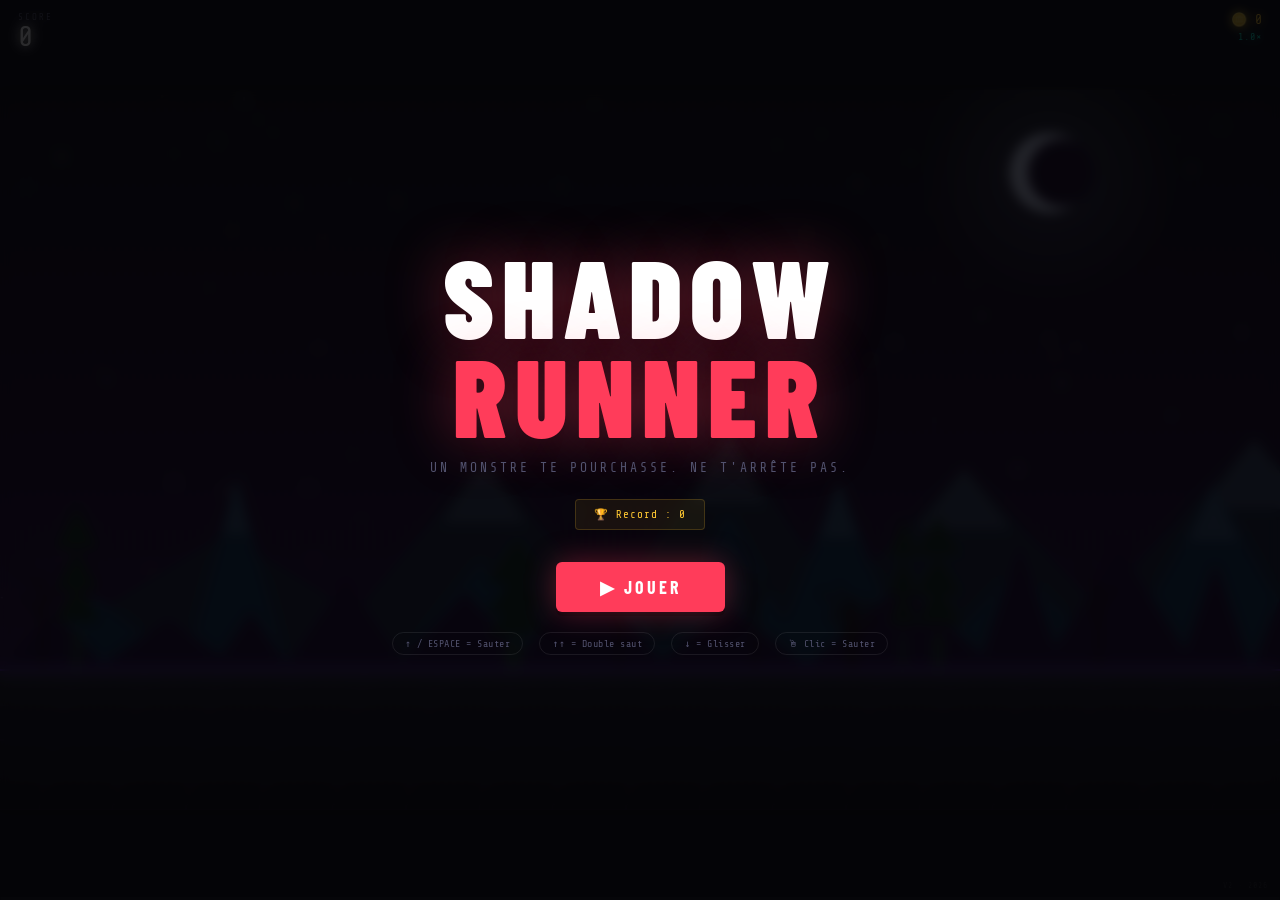
<file: index.html>
<!DOCTYPE html>
<html lang="fr">
<head>
<meta charset="UTF-8"/>
<meta name="viewport" content="width=device-width, initial-scale=1.0, user-scalable=no"/>
<meta name="theme-color" content="#050508"/>
<title>Shadow Runner</title>
<link href="https://fonts.googleapis.com/css2?family=Share+Tech+Mono&family=Barlow+Condensed:wght@400;600;700;900&display=swap" rel="stylesheet"/>
<style>
/* ═══════════════════════════════════════════
   SHADOW RUNNER V3 — CSS
═══════════════════════════════════════════ */
:root{
  --bg:#050508;
  --surface:#0d0d14;
  --accent:#ff3c5a;
  --accent2:#ff9500;
  --gold:#ffc832;
  --teal:#00e5c8;
  --text:#eeeef5;
  --muted:#52526e;
  --font-display:'Barlow Condensed',sans-serif;
  --font-mono:'Share Tech Mono',monospace;
}
*,*::before,*::after{box-sizing:border-box;margin:0;padding:0;-webkit-tap-highlight-color:transparent}
html,body{
  width:100%;height:100%;
  background:var(--bg);
  color:var(--text);
  font-family:var(--font-display);
  overflow:hidden;
  user-select:none;
  touch-action:none;
}

/* ── LOADING ── */
#loading{
  position:fixed;inset:0;
  display:flex;flex-direction:column;
  align-items:center;justify-content:center;
  gap:20px;
  background:var(--bg);
  z-index:100;
  transition:opacity .5s ease;
}
#loading.fade{opacity:0;pointer-events:none}
.load-title{
  font-family:var(--font-display);
  font-weight:900;
  font-size:clamp(32px,8vw,72px);
  letter-spacing:6px;
  color:#fff;
  text-transform:uppercase;
}
.load-title span{color:var(--accent)}
.load-bar-wrap{
  width:min(320px,80vw);
  height:3px;
  background:rgba(255,255,255,.08);
  border-radius:2px;
  overflow:hidden;
}
.load-bar{
  height:100%;width:0%;
  background:linear-gradient(90deg,var(--teal),var(--accent));
  border-radius:2px;
  transition:width .3s ease;
}
#load-msg{
  font-family:var(--font-mono);
  font-size:11px;
  color:var(--muted);
  letter-spacing:1px;
  min-height:16px;
  text-align:center;
  padding:0 20px;
}
#load-error{
  font-family:var(--font-mono);
  font-size:10px;
  color:var(--accent2);
  letter-spacing:.5px;
  display:none;
  text-align:center;
  padding:0 20px;
}

/* ── WRAPPER ── */
#wrapper{
  position:fixed;inset:0;
  display:flex;flex-direction:column;
  opacity:0;
  transition:opacity .4s ease;
}
#wrapper.visible{opacity:1}

/* ── HUD ── */
#hud{
  position:absolute;
  top:0;left:0;right:0;
  display:flex;
  align-items:flex-start;
  justify-content:space-between;
  padding:12px 18px 8px;
  pointer-events:none;
  z-index:10;
}
.hud-score-block{display:flex;flex-direction:column;gap:1px}
.hud-label{
  font-family:var(--font-mono);
  font-size:9px;
  color:var(--muted);
  letter-spacing:2px;
  text-transform:uppercase;
}
.hud-score{
  font-family:var(--font-mono);
  font-size:clamp(18px,3.5vw,28px);
  color:#fff;
  letter-spacing:1px;
  line-height:1;
  text-shadow:0 0 20px rgba(255,255,255,.25);
  transition:color .15s;
}
.hud-score.bump{color:var(--gold);text-shadow:0 0 12px var(--gold)}
.hud-right{display:flex;flex-direction:column;align-items:flex-end;gap:4px}
.hud-coins{
  font-family:var(--font-mono);
  font-size:13px;
  color:var(--gold);
  letter-spacing:.5px;
}
.hud-speed{
  font-family:var(--font-mono);
  font-size:10px;
  letter-spacing:1px;
  color:var(--teal);
}

/* ── DANGER BAR ── */
#danger-wrap{
  position:absolute;
  bottom:0;left:0;right:0;
  height:3px;
  background:rgba(255,255,255,.05);
  z-index:10;
  overflow:hidden;
}
#danger-fill{
  height:100%;
  width:0%;
  background:linear-gradient(90deg,var(--teal),var(--accent2),var(--accent));
  transition:width .25s ease;
  box-shadow:0 0 6px currentColor;
}

/* ── CANVAS ── */
#game-canvas{
  position:absolute;
  inset:0;
  width:100%;
  height:100%;
  display:block;
  image-rendering:pixelated;
}

/* ── OVERLAY SCREENS ── */
.overlay{
  position:absolute;inset:0;
  display:flex;flex-direction:column;
  align-items:center;justify-content:center;
  gap:0;
  opacity:0;pointer-events:none;
  transition:opacity .35s ease;
  z-index:20;
  background:rgba(5,5,8,.85);
  backdrop-filter:blur(6px);
}
.overlay.show{opacity:1;pointer-events:all}

/* MENU */
#menu-overlay .title{
  font-family:var(--font-display);
  font-weight:900;
  font-size:clamp(48px,12vw,110px);
  letter-spacing:8px;
  line-height:.9;
  color:#fff;
  text-shadow:0 0 60px rgba(255,60,90,.4);
  text-transform:uppercase;
  text-align:center;
  animation:titlePulse 3s ease-in-out infinite;
}
#menu-overlay .title em{color:var(--accent);font-style:normal}
@keyframes titlePulse{0%,100%{text-shadow:0 0 60px rgba(255,60,90,.4)}50%{text-shadow:0 0 100px rgba(255,60,90,.7),0 0 200px rgba(255,60,90,.2)}}

.subtitle{
  font-family:var(--font-mono);
  font-size:clamp(10px,1.8vw,13px);
  color:var(--muted);
  letter-spacing:3px;
  margin-top:16px;
  text-transform:uppercase;
}
.hi-badge{
  font-family:var(--font-mono);
  font-size:11px;
  color:var(--gold);
  background:rgba(255,200,50,.07);
  border:1px solid rgba(255,200,50,.18);
  padding:8px 18px;
  border-radius:4px;
  margin-top:24px;
  letter-spacing:1px;
}
.controls{
  display:flex;gap:16px;flex-wrap:wrap;justify-content:center;
  margin-top:20px;
}
.ctrl-pill{
  font-family:var(--font-mono);
  font-size:10px;
  color:var(--muted);
  border:1px solid rgba(255,255,255,.08);
  padding:5px 12px;
  border-radius:100px;
  letter-spacing:.5px;
}

/* GAME OVER */
#go-overlay .go-title{
  font-family:var(--font-display);
  font-weight:900;
  font-size:clamp(42px,10vw,96px);
  letter-spacing:8px;
  color:var(--accent);
  text-transform:uppercase;
  text-shadow:0 0 40px rgba(255,60,90,.6);
  animation:goFlicker 2s linear infinite;
}
@keyframes goFlicker{0%,96%,100%{opacity:1}97%{opacity:.7}98%{opacity:1}99%{opacity:.6}}
.go-stats{
  display:flex;gap:24px;flex-wrap:wrap;justify-content:center;
  margin:28px 0 32px;
}
.go-stat{
  text-align:center;
  background:rgba(255,255,255,.03);
  border:1px solid rgba(255,255,255,.07);
  border-radius:8px;
  padding:14px 22px;
  min-width:100px;
}
.go-stat-lbl{font-family:var(--font-mono);font-size:8px;color:var(--muted);letter-spacing:2px;margin-bottom:6px}
.go-stat-val{font-family:var(--font-mono);font-size:clamp(16px,3vw,24px);color:var(--gold)}

/* BUTTONS */
.btn{
  font-family:var(--font-display);
  font-weight:700;
  font-size:clamp(14px,2.5vw,18px);
  letter-spacing:3px;
  text-transform:uppercase;
  border:none;
  border-radius:6px;
  padding:14px 44px;
  cursor:pointer;
  position:relative;
  overflow:hidden;
  transition:transform .12s,box-shadow .12s;
}
.btn::after{content:'';position:absolute;inset:0;background:rgba(255,255,255,.1);opacity:0;transition:opacity .2s}
.btn:hover::after{opacity:1}
.btn:active{transform:scale(.97)}
.btn-primary{
  background:var(--accent);
  color:#fff;
  box-shadow:0 0 30px rgba(255,60,90,.35),0 4px 0 rgba(0,0,0,.4);
}
.btn-primary:hover{box-shadow:0 0 50px rgba(255,60,90,.55),0 4px 0 rgba(0,0,0,.4)}
.btn-ghost{
  background:transparent;
  color:var(--muted);
  border:1px solid rgba(255,255,255,.1);
  box-shadow:none;
  margin-top:8px;
  font-size:12px;
  padding:10px 28px;
}
.btn-ghost:hover{color:var(--text)}

/* ── GLITCH overlay ── */
#glitch-overlay{
  position:absolute;inset:0;
  pointer-events:none;
  z-index:30;
  opacity:0;
  background:repeating-linear-gradient(0deg,transparent,transparent 2px,rgba(255,60,90,.04) 2px,rgba(255,60,90,.04) 4px);
  mix-blend-mode:screen;
  transition:opacity .05s;
}
#glitch-overlay.active{opacity:1}

/* ── VERSION TAG ── */
#v-tag{
  position:absolute;bottom:10px;right:12px;
  font-family:var(--font-mono);font-size:8px;
  color:rgba(255,255,255,.12);
  pointer-events:none;z-index:5;
  letter-spacing:1px;
}

/* ── MOBILE TOUCH HINT ── */
#touch-hint{
  position:absolute;bottom:20px;left:50%;transform:translateX(-50%);
  font-family:var(--font-mono);font-size:9px;color:rgba(255,255,255,.2);
  letter-spacing:2px;white-space:nowrap;
  pointer-events:none;z-index:5;
  display:none;
}
@media(pointer:coarse){#touch-hint{display:block}}
</style>
</head>
<body>

<!-- ═══════════ LOADING SCREEN ═══════════ -->
<div id="loading">
  <div class="load-title">SHADOW <span>RUNNER</span></div>
  <div class="load-bar-wrap"><div class="load-bar" id="load-bar"></div></div>
  <div id="load-msg">Chargement de la dernière version du jeu…</div>
  <div id="load-error">⚠ Impossible de charger la mise à jour, version locale utilisée.</div>
</div>

<!-- ═══════════ GAME WRAPPER ═══════════ -->
<div id="wrapper">

  <!-- Canvas principal -->
  <canvas id="game-canvas"></canvas>

  <!-- Glitch overlay -->
  <div id="glitch-overlay"></div>

  <!-- HUD -->
  <div id="hud">
    <div class="hud-score-block">
      <div class="hud-label">Score</div>
      <div class="hud-score" id="hud-score">0</div>
    </div>
    <div class="hud-right">
      <div class="hud-coins" id="hud-coins">🪙 0</div>
      <div class="hud-speed" id="hud-speed">1.0×</div>
    </div>
  </div>

  <!-- Danger bar (bottom) -->
  <div id="danger-wrap"><div id="danger-fill"></div></div>

  <!-- Version -->
  <div id="v-tag">V2 · 2026</div>
  <div id="touch-hint">TAP = SAUTER · SWIPE ↓ = GLISSER</div>

  <!-- MENU -->
  <div id="menu-overlay" class="overlay show">
    <div class="title">SHADOW<br><em>RUNNER</em></div>
    <div class="subtitle">Un monstre te pourchasse. Ne t'arrête pas.</div>
    <div class="hi-badge">🏆 Record : <span id="menu-hi">0</span></div>
    <div style="margin-top:32px">
      <button class="btn btn-primary" id="btn-start">▶ JOUER</button>
    </div>
    <div class="controls" id="controls-hint"></div>
  </div>

  <!-- GAME OVER -->
  <div id="go-overlay" class="overlay">
    <div class="go-title">GAME OVER</div>
    <div class="go-stats">
      <div class="go-stat"><div class="go-stat-lbl">Score</div><div class="go-stat-val" id="go-score">0</div></div>
      <div class="go-stat"><div class="go-stat-lbl">Pièces</div><div class="go-stat-val" id="go-coins">0</div></div>
      <div class="go-stat"><div class="go-stat-lbl">Record</div><div class="go-stat-val" id="go-best">0</div></div>
    </div>
    <button class="btn btn-primary" id="btn-replay">↺ REJOUER</button>
    <button class="btn btn-ghost" id="btn-menu">⌂ Menu</button>
  </div>

</div>

<script>
/* ═══════════════════════════════════════════════════════════════
   SHADOW RUNNER V3
   Version interne complète — se met à jour via game.js externe
═══════════════════════════════════════════════════════════════ */

// ── Auto-update system ───────────────────────────────────────
const UPDATE_URL = 'https://bloxpulse.github.io/runner-game/game.js';
const LOAD_TIMEOUT = 4000;

const $loadBar  = document.getElementById('load-bar');
const $loadMsg  = document.getElementById('load-msg');
const $loadErr  = document.getElementById('load-error');
const $loading  = document.getElementById('loading');
const $wrapper  = document.getElementById('wrapper');

function setLoadProgress(pct){ $loadBar.style.width = pct+'%'; }
function setLoadMsg(msg){ $loadMsg.textContent = msg; }

function finishLoading(){
  setLoadProgress(100);
  setTimeout(()=>{
    $loading.classList.add('fade');
    $wrapper.classList.add('visible');
    setTimeout(()=>{ $loading.style.display='none'; }, 500);
  }, 300);
}

function loadExternalUpdate(){
  return new Promise((resolve, reject)=>{
    const ts    = Date.now();
    const url   = `${UPDATE_URL}?v=${ts}`;
    const script= document.createElement('script');
    const timer = setTimeout(()=>{ script.remove(); reject(new Error('timeout')); }, LOAD_TIMEOUT);
    script.onload = ()=>{ clearTimeout(timer); resolve('external'); };
    script.onerror= ()=>{ clearTimeout(timer); script.remove(); reject(new Error('load failed')); };
    script.src    = url;
    document.head.appendChild(script);
  });
}

async function bootstrap(){
  setLoadProgress(20);
  setLoadMsg('Recherche de mise à jour…');

  try {
    setLoadProgress(50);
    await loadExternalUpdate();
    setLoadProgress(90);
    setLoadMsg('Mise à jour chargée !');
    // Si le script externe définit window.SHADOW_RUNNER_EXTERNAL = true
    // et appelle window.startExternalGame(), on lui laisse la main.
    if(typeof window.startExternalGame === 'function'){
      finishLoading();
      window.startExternalGame();
      return;
    }
  } catch(e){
    $loadErr.style.display = 'block';
    setLoadMsg('Version locale chargée.');
    setLoadProgress(80);
  }

  // Lancer la version interne
  setTimeout(()=>{
    finishLoading();
    ShadowRunner.init();
  }, 400);
}

bootstrap();


/* ═══════════════════════════════════════════════════════════════
   MOTEUR DU JEU — Version interne V3
═══════════════════════════════════════════════════════════════ */
const ShadowRunner = (() => {

// ── Constantes ──────────────────────────────────────────────
const W = 960, H = 540, GY = 435;
const SPEED_START = 4.8, SPEED_MAX = 15.5, SPEED_INC = 0.00055;
const P = { x:110, w:38, h:58, jumpF:-14.5, djumpF:-11.5, slideH:26, slideDur:480, grav:.62, maxFall:17 };
const M = { w:78, h:98, startX:-120, catchRate:.015, boostAmt:55 };

// ── État ────────────────────────────────────────────────────
let canvas, ctx, animId=null, lastT=0;
let gameState = 'MENU'; // MENU | PLAYING | DEAD | GAMEOVER
let score=0, coins=0, dist=0, gameSpeed=SPEED_START;
let hiScore=parseInt(localStorage.getItem('sr3_hi')||'0');
let floats=[], lastMilestone=0;

// Player state (valeurs par défaut pour éviter NaN avant startGame)
let pl={x:110,y:GY-P.h,w:P.w,h:P.h,vy:0,onGround:false,jumpsLeft:2,sliding:false,slideTimer:0,dead:false,frame:0,alpha:0,scaleY:1,invTimer:0};
// Monster state
let mn={x:M.startX,y:GY-M.h,w:M.w,h:M.h,proximity:0,frame:0,roarT:3500};
// Obstacles & coins lists
let obs=[], holes=[], cns=[];
// Parallax offsets
let px={sky:0,mtn:0,hfar:0,hnear:0,gnd:0};
// Static decor
let mountains=[], hillsFar=[], hillsNear=[], treesArr=[], starsArr=null;
// Particles
let parts=[];
// Spawn timers
let obsTimer=0, coinTimer=0;
// Glitch
let glitchTimer=0;
// Spawn difficulty
let difficulty=0;
// Intro animation
let introTimer=0, introPhase=0;

// DOM refs
const $menuHi    = document.getElementById('menu-hi');
const $hudScore  = document.getElementById('hud-score');
const $hudCoins  = document.getElementById('hud-coins');
const $hudSpeed  = document.getElementById('hud-speed');
const $dangerFill= document.getElementById('danger-fill');
const $menuOv    = document.getElementById('menu-overlay');
const $goOv      = document.getElementById('go-overlay');
const $goScore   = document.getElementById('go-score');
const $goCoins   = document.getElementById('go-coins');
const $goBest    = document.getElementById('go-best');
const $glitchOv  = document.getElementById('glitch-overlay');

// ── Init ────────────────────────────────────────────────────
function init(){
  canvas = document.getElementById('game-canvas');
  ctx    = canvas.getContext('2d');
  resize(); window.addEventListener('resize', resize);
  setupInput();
  buildDecor();
  $menuHi.textContent = hiScore;
  document.getElementById('btn-start').addEventListener('click', startGame);
  document.getElementById('btn-replay').addEventListener('click', startGame);
  document.getElementById('btn-menu').addEventListener('click', showMenu);
  animId = requestAnimationFrame(mainLoop);
}

function resize(){
  if(!canvas) return;
  // Ne reassigner width/height que si vraiment nécessaire (évite reset contexte)
  if(canvas.width !== W) canvas.width = W;
  if(canvas.height !== H) canvas.height = H;
  const par = canvas.parentElement;
  const rw = par.clientWidth / W;
  const rh = (par.clientHeight || window.innerHeight) / H;
  const r  = Math.min(rw, rh);
  canvas.style.width  = Math.floor(W*r)+'px';
  canvas.style.height = Math.floor(H*r)+'px';
  canvas.style.position  = 'absolute';
  canvas.style.top       = '50%';
  canvas.style.left      = '50%';
  canvas.style.transform = 'translate(-50%,-50%)';
}

// ── Input ────────────────────────────────────────────────────
let slideKey=false;
let lastJumpTime=0; // anti double-tap accidentel

function setupInput(){
  // Clavier PC
  document.addEventListener('keydown', e=>{
    if(['ArrowUp','ArrowDown','Space'].includes(e.code)) e.preventDefault();
    if(e.repeat) return;
    if(['ArrowUp','Space','KeyW'].includes(e.code)) doJump();
    if(['ArrowDown','KeyS'].includes(e.code)){ slideKey=true; doSlide(); }
  });
  document.addEventListener('keyup', e=>{
    if(['ArrowDown','KeyS'].includes(e.code)) slideKey=false;
  });

  // Clic souris PC
  canvas.addEventListener('mousedown', e=>{ e.preventDefault(); doJump(); });

  // Tactile mobile — touchend évite le double-fire iOS
  let ty0=0;
  document.addEventListener('touchstart', e=>{
    ty0 = e.touches[0].clientY;
  }, {passive:true});

  document.addEventListener('touchend', e=>{
    const dy = (e.changedTouches[0].clientY - ty0);
    if(dy > 35){
      // swipe bas = glisser
      slideKey=true; doSlide();
      setTimeout(()=>{ slideKey=false; }, 500);
    } else {
      // tap = sauter (touchend = 1 seul event par tap sur iOS)
      doJump();
    }
  }, {passive:true});

  document.addEventListener('touchmove', e=>{
    if(e.touches[0].clientY - ty0 > 35){ slideKey=true; doSlide(); }
  }, {passive:true});
}

function doJump(){
  if(gameState==='MENU'){ startGame(); return; }
  if(gameState!=='PLAYING' || pl.dead) return;
  if(pl.sliding){ pl.sliding=false; pl.h=P.h; pl.y=GY-P.h; }
  if(pl.jumpsLeft>0){
    const dbl = pl.jumpsLeft < 2;
    pl.vy = dbl ? P.djumpF : P.jumpF;
    pl.onGround=false; pl.jumpsLeft--;
    playSound(dbl?'djump':'jump');
    spawnParts('jump', pl.x+pl.w/2, pl.y+pl.h);
  }
}
function doSlide(){
  if(gameState!=='PLAYING'||pl.dead||!pl.onGround||pl.sliding) return;
  pl.sliding=true; pl.slideTimer=P.slideDur; pl.h=P.slideH; pl.y=GY-P.slideH;
  playSound('slide');
}

// ── Game lifecycle ───────────────────────────────────────────
function showMenu(){
  gameState='MENU';
  $menuOv.classList.add('show');
  $goOv.classList.remove('show');
}

function startGame(){
  AudioCtx.resume();
  score=0; coins=0; dist=0; gameSpeed=SPEED_START;
  floats=[]; lastMilestone=0; parts=[]; difficulty=0;
  obs=[]; holes=[]; cns=[];
  obsTimer=350; coinTimer=550;
  px={sky:0,mtn:0,hfar:0,hnear:0,gnd:0};
  introTimer=60; introPhase=0;

  pl={ x:P.x, y:GY-P.h, w:P.w, h:P.h, vy:0, onGround:false, jumpsLeft:2,
       sliding:false, slideTimer:0, dead:false, frame:0, alpha:0, scaleY:1, invTimer:0 };
  mn={ x:M.startX, y:GY-M.h, w:M.w, h:M.h, proximity:0, frame:0, roarT:3500 };

  gameState='PLAYING';
  $menuOv.classList.remove('show');
  $goOv.classList.remove('show');
}

function triggerGameOver(){
  if(gameState==='GAMEOVER') return;
  gameState='GAMEOVER';
  if(score>hiScore){ hiScore=Math.floor(score); localStorage.setItem('sr3_hi',hiScore); }
  $goScore.textContent = Math.floor(score).toLocaleString();
  $goCoins.textContent = coins;
  $goBest.textContent  = hiScore.toLocaleString();
  setTimeout(()=>$goOv.classList.add('show'), 700);
}

// ── Main loop ────────────────────────────────────────────────
function mainLoop(ts){
  animId = requestAnimationFrame(mainLoop);
  try {
    const dt = Math.min(ts-(lastT||ts), 50); lastT=ts;
    if(gameState==='PLAYING'||gameState==='DEAD') updateGame(dt);
    drawFrame();
  } catch(e) {
    console.warn('Frame error:', e);
  }
}

// ── Update ───────────────────────────────────────────────────
function updateGame(dt){
  if(gameState==='DEAD'){
    pl.vy += P.grav; pl.y += pl.vy; pl.frame++;
    updateParts();
    if(pl.y > H+100) triggerGameOver();
    return;
  }

  // Speed
  gameSpeed = Math.min(SPEED_MAX, SPEED_START + dist*SPEED_INC);
  dist += gameSpeed;
  score += gameSpeed * 0.1;
  difficulty = Math.min(1, dist/5000);

  // Intro animation (joueur apparaît en glissant du bas)
  if(introTimer>0){
    introTimer--;
    pl.alpha = Math.min(1, (60-introTimer)/30);
    pl.scaleY = 0.3 + pl.alpha*0.7;
    if(introTimer===0){ pl.alpha=1; pl.scaleY=1; }
  }

  // Parallax
  px.mtn  -= gameSpeed*0.1;
  px.hfar -= gameSpeed*0.25;
  px.hnear-= gameSpeed*0.5;
  px.gnd  -= gameSpeed;

  // Player physics
  pl.frame++;
  pl.vy += P.grav; if(pl.vy>P.maxFall) pl.vy=P.maxFall;
  pl.y  += pl.vy;
  if(pl.sliding){ pl.slideTimer-=dt; if(pl.slideTimer<=0&&!slideKey){pl.sliding=false;pl.h=P.h;pl.y=GY-P.h;} }

  const overHole = holes.some(h=>pl.x+pl.w*.6>h.x&&pl.x+pl.w*.4<h.x+h.w);
  const gl = GY-pl.h;
  if(!overHole&&pl.y>=gl){
    pl.y=gl; pl.vy=0; pl.onGround=true; pl.jumpsLeft=2;
    if(pl.frame%5===0) spawnParts('dust',pl.x+pl.w*.3,GY);
  } else {
    pl.onGround=false;
    if(pl.y>GY+60) killPlayer();
  }

  // Monster
  mn.frame++;
  // Monstre : cible = juste derrière le joueur (côté gauche de l'écran)
  const mTarget = P.x - mn.w - 80; // reste environ 80px derrière le joueur
  const mDelta = (mTarget - mn.x) * 0.04; // lerp doux, indépendant de la vitesse
  if(isFinite(mDelta)) mn.x += mDelta;
  mn.roarT-=dt; if(mn.roarT<0) mn.roarT=4000+Math.random()*3000;
  const gap = P.x-(mn.x+mn.w);
  mn.proximity = isFinite(gap) ? 1-Math.min(1,Math.max(0,gap/280)) : 0;

  // Obstacles
  obsTimer-=gameSpeed; holes.forEach(h=>h.x-=gameSpeed); obs.forEach(o=>o.x-=gameSpeed);
  obs=obs.filter(o=>o.x+o.w>-60); holes=holes.filter(h=>h.x+h.w>-60);
  if(obsTimer<=0){ spawnObs(); scheduleObs(); }

  // Coins
  coinTimer-=gameSpeed; cns.forEach(c=>c.x-=gameSpeed);
  cns=cns.filter(c=>!c.done&&c.x+10>-40);
  if(coinTimer<=0){ if(Math.random()<.45) spawnCoins(); coinTimer=350+Math.random()*380; }

  // Collisions obstacles
  const hb={x:pl.x+6,y:pl.y+5,w:pl.w-12,h:pl.h-5};
  if(pl.invTimer>0) pl.invTimer--;  // cooldown invincibilité
  else {
    for(const o of obs){
      if(!o.type.isHole&&rectsHit(hb,{x:o.x,y:o.y,w:o.w,h:o.h})){
        if(o.type.bouncy){
          bouncePlayer();
          pl.invTimer = 30; // 30 frames d'invincibilité après bounce
          // pas de boost monstre sur trampoline
        } else {
          killPlayer();
        }
        break;
      }
    }
  }
  if(!pl.dead){
    let nc=0;
    cns.forEach(c=>{
      if(c.done) return;
      if(Math.abs(c.x-(hb.x+hb.w/2))<20&&Math.abs(c.y-(hb.y+hb.h/2))<20){
        c.done=true; nc++; playSound('coin'); spawnParts('coin',c.x,c.y);
      }
    });
    if(nc){ coins+=nc; score+=nc*10; floats.push({t:`+${nc*10}`,x:hb.x+hb.w,y:hb.y-10,a:1,c:'#ffc832'}); }
    if(mn.x+mn.w>=P.x+pl.w*.4 && pl.invTimer===0) killPlayer();
  }

  // Glitch
  if(glitchTimer>0){ glitchTimer--; $glitchOv.classList.toggle('active',glitchTimer>0); }
  else $glitchOv.classList.remove('active');

  // Milestones
  checkMilestones();
  updateParts();
  floats=floats.map(f=>({...f,y:f.y-.9,a:f.a-.016})).filter(f=>f.a>0);
  updateHUD();
}

function killPlayer(){
  if(pl.dead) return;
  pl.dead=true; pl.vy=-9;
  gameState='DEAD';
  playSound('gameover');
  spawnParts('death',pl.x+pl.w/2,pl.y+pl.h/2);
  glitchTimer=18;
}
function bouncePlayer(){
  pl.vy=-19; pl.onGround=false; pl.jumpsLeft=2;
  playSound('bounce'); spawnParts('bounce',pl.x+pl.w/2,pl.y+pl.h);
}

// ── Obstacle spawn ──────────────────────────────────────────
const OBS_TYPES=[
  {id:'rock',   w:40,h:50,y:0,   action:'jump', bouncy:false},
  {id:'cactus', w:30,h:68,y:0,   action:'jump', bouncy:false},
  {id:'stump',  w:48,h:38,y:0,   action:'jump', bouncy:false},
  {id:'beam',   w:118,h:20,y:-80,action:'slide',bouncy:false,isHigh:true},
  {id:'orb',    w:30,h:30,y:-88, action:'slide',bouncy:false,isHigh:true},
  {id:'spring', w:58,h:18,y:0,   action:'bounce',bouncy:true},
  {id:'hole',   w:88,h:0, y:0,   isHole:true},
];
let lastObsId=null;
function spawnObs(){
  const types=OBS_TYPES.filter(t=>{
    if(t.isHole&&difficulty<.3)return false;
    if(t.isHigh&&difficulty<.15)return false;
    if(t.id===lastObsId)return false;
    return true;
  });
  const type=types[Math.floor(Math.random()*types.length)];
  lastObsId=type.id;
  if(type.isHole){
    holes.push({x:W+10,w:type.w+Math.random()*38,h:0,type});
  } else {
    const h=type.h+Math.floor(Math.random()*18),w=type.w;
    const y=type.isHigh?GY-P.h+type.y:GY-h;
    obs.push({x:W+10,y,w,h,type});
  }
}
function scheduleObs(){
  const mn2=Math.max(280,380-difficulty*100), mx=720-difficulty*150;
  obsTimer=mn2+Math.random()*(mx-mn2);
}
function spawnCoins(){
  const sx=W+40, n=4+Math.floor(Math.random()*5), p=Math.random();
  if(p<.5){ for(let i=0;i<n;i++) cns.push({x:sx+i*28,y:GY-38,done:false}); }
  else if(p<.75){ for(let i=0;i<n;i++){ const t=i/(n-1); cns.push({x:sx+i*30,y:(GY-110)-Math.sin(t*Math.PI)*90,done:false}); }}
  else{ for(let i=0;i<n;i++){ const y=GY-36-i*26; if(y>55) cns.push({x:sx+i*34,y,done:false}); }}
}

// ── Particles ────────────────────────────────────────────────
function spawnParts(type,x,y){
  const add=o=>parts.push({grav:.1,...o});
  switch(type){
    case 'jump': for(let i=0;i<4;i++) add({x,y,vx:(Math.random()-.5)*3,vy:-Math.random()*2-1,s:2+Math.random()*2,c:'#7c3aed',a:.7,d:.055,grav:.14}); break;
    case 'djump':for(let i=0;i<5;i++) add({x,y,vx:(Math.random()-.5)*4,vy:-Math.random()*3-1,s:2+Math.random()*3,c:'#00e5c8',a:.8,d:.05,grav:.12}); break;
    case 'bounce':for(let i=0;i<5;i++){const a=(Math.PI/7)*i-Math.PI/2;add({x,y,vx:Math.cos(a)*(2+Math.random()*2),vy:Math.sin(a)*(2+Math.random()*2),s:2,c:'#74b9ff',a:.8,d:.06,grav:.1});} break;
    case 'coin': for(let i=0;i<6;i++){const a=(Math.PI*2/6)*i;add({x,y,vx:Math.cos(a)*(1+Math.random()*2),vy:Math.sin(a)*(1+Math.random()*2)-2,s:2+Math.random()*2,c:Math.random()>.5?'#ffc832':'#ffe566',a:1,d:.05,grav:.12});} break;
    case 'death':for(let i=0;i<10;i++) add({x:x+(Math.random()-.5)*30,y:y+(Math.random()-.5)*15,vx:(Math.random()-.5)*6,vy:-Math.random()*5-2,s:3+Math.random()*5,c:Math.random()>.5?'#ff3c5a':'#ff9500',a:1,d:.03,grav:.22,rot:Math.random()*6.28,rspd:(Math.random()-.5)*.15}); break;
    case 'dust': for(let i=0;i<3;i++) add({x:x+(Math.random()-.5)*16,y,vx:(Math.random()-.5)*2-1,vy:-Math.random()*1.4,s:2+Math.random()*2,c:'#7c3aed',a:.45,d:.055,grav:-.015}); break;
    case 'mdust':for(let i=0;i<2;i++) add({x:x+(Math.random()-.5)*28,y,vx:-Math.random()*2-1,vy:-Math.random()*.8,s:4+Math.random()*4,c:'#4a0000',a:.55,d:.04,grav:-.01}); break;
  }
}
function updateParts(){
  parts=parts.filter(p=>p.a>.01);
  parts.forEach(p=>{ p.x+=p.vx;p.y+=p.vy;p.vy+=p.grav;p.a-=p.d;if(p.rot!==undefined)p.rot+=p.rspd; });
}

// ── Milestones ───────────────────────────────────────────────
function checkMilestones(){
  const sc=Math.floor(score);
  [50,100,250,500,1000,2000,5000].forEach(m=>{ if(sc>=m&&lastMilestone<m){lastMilestone=m;floats.push({t:`⭐ ${m}!`,x:W/2,y:150,a:1,c:'#ffc832',center:true,big:true});} });
}

// ── HUD update ───────────────────────────────────────────────
let prevScore=-1, prevCoins=-1, prevSpeed=-1;
function updateHUD(){
  const sc=Math.floor(score),sp=gameSpeed.toFixed(1);
  if(sc!==prevScore){$hudScore.textContent=sc.toLocaleString();prevScore=sc;$hudScore.classList.add('bump');setTimeout(()=>$hudScore.classList.remove('bump'),120);}
  if(coins!==prevCoins){$hudCoins.textContent='🪙 '+coins;prevCoins=coins;}
  if(sp!==prevSpeed){
    const mult=(gameSpeed/SPEED_START).toFixed(1);
    $hudSpeed.textContent=mult+'×';
    prevSpeed=sp;
    const r=(gameSpeed-SPEED_START)/(SPEED_MAX-SPEED_START);
    $hudSpeed.style.color=r<.4?'#00e5c8':r<.75?'#ff9500':'#ff3c5a';
  }
  $dangerFill.style.width=Math.round((mn.proximity||0)*100)+'%';
  const prx=mn.proximity||0;
  if(prx<.4)$dangerFill.style.background='linear-gradient(90deg,#00e5c8,#ff9500)';
  else if(prx<.75)$dangerFill.style.background='linear-gradient(90deg,#ff9500,#ff3c5a)';
  else $dangerFill.style.background='linear-gradient(90deg,#ff3c5a,#ff0000)';
}

// ── Decor build ──────────────────────────────────────────────
function buildDecor(){
  mountains=[]; hillsFar=[]; hillsNear=[]; treesArr=[];
  let x=0; while(x<W*2.6){const w=160+Math.random()*200,h=100+Math.random()*145;mountains.push({x,w,h});x+=w*.6+Math.random()*55;}
  x=0; while(x<W*2.1){const w=75+Math.random()*130,h=45+Math.random()*110;hillsFar.push({x,w,h});x+=w*.7+Math.random()*38;}
  x=0; while(x<W*1.6){const w=55+Math.random()*100,h=28+Math.random()*72;hillsNear.push({x,w,h});x+=w*.7+Math.random()*30;}
  for(let i=0;i<14;i++) treesArr.push({x:Math.random()*W*1.5,h:50+Math.random()*58,w:18+Math.random()*18,pine:Math.random()>.5});
  starsArr=null; // rebuild on first draw
}
function buildStars(){
  starsArr=[];
  for(let i=0;i<130;i++) starsArr.push({x:Math.random()*W,y:Math.random()*GY*.88,r:Math.random()*1.5+.3,b:Math.random()*6.28});
}

// ── Draw ─────────────────────────────────────────────────────
function drawFrame(){
  ctx.clearRect(0,0,W,H);
  drawBG();
  drawCoins();
  drawObs();
  drawParts();
  if(gameState==='PLAYING'||gameState==='DEAD'||gameState==='GAMEOVER'){
    drawPlayer();
    drawMonster();
  }
  drawHUDCanvas();
}

function drawBG(){
  // Sky gradient
  const sg=ctx.createLinearGradient(0,0,0,GY);
  sg.addColorStop(0,'#06060c'); sg.addColorStop(.55,'#150525'); sg.addColorStop(1,'#260840');
  ctx.fillStyle=sg; ctx.fillRect(0,0,W,GY);

  // Stars
  if(!starsArr) buildStars();
  const t=Date.now()*.001;
  starsArr.forEach(s=>{
    ctx.fillStyle=`rgba(255,255,255,${.25+Math.sin(t+s.b)*.25})`;
    ctx.beginPath(); ctx.arc(s.x,s.y,s.r,0,6.28); ctx.fill();
  });

  // Moon
  const mx=W*.82,my=62,mr=30;
  const mh=ctx.createRadialGradient(mx,my,mr,mx,my,mr*3.2);
  mh.addColorStop(0,'rgba(190,200,255,.14)'); mh.addColorStop(1,'rgba(190,200,255,0)');
  ctx.fillStyle=mh; ctx.beginPath(); ctx.arc(mx,my,mr*3.2,0,6.28); ctx.fill();
  ctx.fillStyle='#cdd5ee'; ctx.beginPath(); ctx.arc(mx,my,mr,0,6.28); ctx.fill();
  ctx.fillStyle='#150525'; ctx.beginPath(); ctx.arc(mx+9,my,mr*.84,0,6.28); ctx.fill();

  // Mountains
  drawScrollShapes(mountains,px.mtn,'#14203a',W*2.6);
  // Hills far
  drawScrollShapes(hillsFar,px.hfar,'#0c2e50',W*2.1);
  // Hills near
  drawScrollShapes(hillsNear,px.hnear,'#180432',W*1.6);
  // Trees
  const tw=W*1.5;
  treesArr.forEach(tr=>{
    const sx=((tr.x+px.hnear)%tw+tw)%tw, ty=GY-tr.h;
    if(tr.pine){
      ctx.fillStyle='#0c2416';
      [[.5,0],[.4,.34],[.3,.6]].forEach(([rw,rh])=>{ctx.beginPath();ctx.moveTo(sx,ty+tr.h*rh);ctx.lineTo(sx+tr.w/2,ty+tr.h*rh-tr.h*.34);ctx.lineTo(sx+tr.w,ty+tr.h*rh);ctx.fill();});
      ctx.fillStyle='#163326'; ctx.fillRect(sx+tr.w*.4,ty+tr.h*.68,tr.w*.2,tr.h*.32);
    } else {
      ctx.strokeStyle='#18080a'; ctx.lineWidth=3;
      ctx.beginPath(); ctx.moveTo(sx+tr.w/2,GY); ctx.lineTo(sx+tr.w/2,ty+tr.h*.28); ctx.stroke();
      ctx.lineWidth=2;
      [[-1,.38],[1,.5],[-.7,.62]].forEach(([d,f])=>{ctx.beginPath();ctx.moveTo(sx+tr.w/2,ty+tr.h*f);ctx.lineTo(sx+tr.w/2+d*tr.w*.6,ty+tr.h*f-tr.h*.2);ctx.stroke();});
    }
  });

  // Ground
  const gg=ctx.createLinearGradient(0,GY,0,H);
  gg.addColorStop(0,'#191926'); gg.addColorStop(.25,'#0d0d18'); gg.addColorStop(1,'#040408');
  ctx.fillStyle=gg; ctx.fillRect(0,GY,W,H-GY);

  // Ground neon line
  ctx.save();
  ctx.strokeStyle='#5b21b6'; ctx.lineWidth=2; ctx.shadowColor='#7c3aed'; ctx.shadowBlur=10;
  ctx.beginPath(); ctx.moveTo(0,GY);
  let lx=0;
  holes.forEach(h=>{ if(h.x>lx&&h.x<W){ctx.lineTo(h.x,GY);ctx.moveTo(h.x+h.w,GY);lx=h.x+h.w;} });
  ctx.lineTo(W,GY); ctx.stroke(); ctx.shadowBlur=0; ctx.restore();

  // Ground grid
  const go=(-px.gnd)%55;
  ctx.strokeStyle='rgba(92,33,182,.14)'; ctx.lineWidth=1;
  for(let gx=-go;gx<W;gx+=55){
    const blk=holes.some(h=>gx>h.x&&gx<h.x+h.w);
    if(!blk){ctx.beginPath();ctx.moveTo(gx,GY);ctx.lineTo(gx-26,H);ctx.stroke();}
  }
  for(let i=0;i<5;i++){const gy2=GY+i*(H-GY)/4;ctx.beginPath();ctx.moveTo(0,gy2);ctx.lineTo(W,gy2);ctx.stroke();}

  // Holes
  holes.forEach(h=>{
    if(h.x<W&&h.x+h.w>0){
      const hx=Math.max(0,h.x),hw=Math.min(W,h.x+h.w)-hx;
      ctx.fillStyle='#000'; ctx.fillRect(hx,GY,hw,H-GY);
      ctx.save(); ctx.strokeStyle='#ff3c5a'; ctx.lineWidth=1; ctx.shadowColor='#ff3c5a'; ctx.shadowBlur=6;
      ctx.beginPath(); ctx.moveTo(hx,GY); ctx.lineTo(hx,GY+16); ctx.stroke();
      ctx.beginPath(); ctx.moveTo(hx+hw,GY); ctx.lineTo(hx+hw,GY+16); ctx.stroke();
      ctx.shadowBlur=0; ctx.restore();
    }
  });
}

function drawScrollShapes(arr,offset,color,totalW){
  arr.forEach(el=>{
    const sx=((el.x+offset)%totalW+totalW)%totalW;
    ctx.fillStyle=color;
    ctx.beginPath(); ctx.moveTo(sx,GY); ctx.lineTo(sx+el.w/2,GY-el.h); ctx.lineTo(sx+el.w,GY); ctx.closePath(); ctx.fill();
    if(el.h>130){ctx.fillStyle='rgba(200,215,255,.18)';ctx.beginPath();ctx.moveTo(sx+el.w*.38,GY-el.h*.7);ctx.lineTo(sx+el.w/2,GY-el.h);ctx.lineTo(sx+el.w*.62,GY-el.h*.7);ctx.closePath();ctx.fill();}
  });
}

function drawObs(){
  obs.forEach(o=>drawOneObs(o));
}
function drawOneObs(o){
  const{x,y,w,h,type}=o; if(type.isHole)return;
  ctx.save();
  switch(type.id){
    case 'rock':{
      const g=ctx.createRadialGradient(x+w/2,y+h/2,0,x+w/2,y+h/2,w);
      g.addColorStop(0,'#8a9ba8');g.addColorStop(1,'#444');
      ctx.fillStyle=g;ctx.beginPath();ctx.ellipse(x+w/2,y+h,w/2,h*.54,0,Math.PI,6.28);ctx.fill();
      ctx.fillStyle='rgba(255,255,255,.14)';ctx.beginPath();ctx.ellipse(x+w/2-4,y+h-h/2,w/5,h/6,-.4,0,6.28);ctx.fill();
      break;}
    case 'cactus':{
      ctx.fillStyle='#1d8a4a';
      ctx.fillRect(x+w*.34,y,w*.32,h);ctx.fillRect(x,y+h*.24,w*.37,h*.2);ctx.fillRect(x,y+h*.09,w*.12,h*.34);
      ctx.fillRect(x+w*.63,y+h*.3,w*.37,h*.2);ctx.fillRect(x+w*.88,y+h*.11,w*.12,h*.37);
      ctx.fillStyle='#145c32';ctx.fillRect(x+w*.34,y,w*.03,h);ctx.fillRect(x+w*.63,y+h*.3,w*.03,h*.2);
      break;}
    case 'stump':{
      ctx.fillStyle='#7a3b10';ctx.beginPath();ctx.roundRect(x,y,w,h,5);ctx.fill();
      ctx.fillStyle='#4e2508';ctx.fillRect(x+5,y+3,w-10,7);
      ctx.strokeStyle='#9c5a28';ctx.lineWidth=1;ctx.beginPath();ctx.ellipse(x+w/2,y+6,w/2-5,4,0,0,6.28);ctx.stroke();
      ctx.beginPath();ctx.ellipse(x+w/2,y+6,w/4,2,0,0,6.28);ctx.stroke();
      break;}
    case 'beam':{
      const bg=ctx.createLinearGradient(x,y,x,y+h);
      bg.addColorStop(0,'#cc2a40');bg.addColorStop(1,'#7a1825');
      ctx.fillStyle=bg;ctx.beginPath();ctx.roundRect(x,y,w,h,3);ctx.fill();
      ctx.fillStyle='rgba(255,255,255,.08)';ctx.fillRect(x+2,y+2,w-4,4);
      ctx.fillStyle='#6a300e';
      ctx.beginPath();ctx.arc(x+9,y+h/2,4,0,6.28);ctx.fill();
      ctx.beginPath();ctx.arc(x+w-9,y+h/2,4,0,6.28);ctx.fill();
      ctx.fillStyle='#f39c12';ctx.font='11px sans-serif';ctx.fillText('⚠',x+w/2-6,y+h/2+4);
      break;}
    case 'orb':{
      const t2=Date.now()*.003;
      const og=ctx.createRadialGradient(x+w/2,y+h/2,2,x+w/2,y+h/2,w);
      og.addColorStop(0,'#fff');og.addColorStop(.3,'#ff9a00');og.addColorStop(.7,'#ff3300');og.addColorStop(1,'rgba(255,0,0,0)');
      ctx.fillStyle=og;ctx.beginPath();ctx.arc(x+w/2,y+h/2+Math.sin(t2)*4,w/2+Math.cos(t2)*3,0,6.28);ctx.fill();
      break;}
    case 'spring':{
      ctx.fillStyle='#1e6fa8';ctx.beginPath();ctx.roundRect(x,y,w,h,3);ctx.fill();
      ctx.strokeStyle='#5ab4f0';ctx.lineWidth=2;
      for(let i=0;i<5;i++){ctx.beginPath();ctx.moveTo(x+8+i*(w-16)/4,y+h);ctx.lineTo(x+8+i*(w-16)/4+(w-16)/8,y);ctx.stroke();}
      ctx.fillStyle='rgba(255,255,255,.8)';ctx.font='bold 12px sans-serif';ctx.textAlign='center';ctx.fillText('↑',x+w/2,y+h/2+4);ctx.textAlign='left';
      break;}
  }
  ctx.restore();
}

function drawCoins(){
  const t=Date.now()*.001;
  cns.forEach(c=>{
    if(c.done)return;
    const bob=Math.sin(t*5+c.x*.01)*5,r=10;
    ctx.save();
    const gw=ctx.createRadialGradient(c.x,c.y+bob,0,c.x,c.y+bob,r*2.5);
    gw.addColorStop(0,'rgba(255,200,50,.38)');gw.addColorStop(1,'rgba(255,200,50,0)');
    ctx.fillStyle=gw;ctx.beginPath();ctx.arc(c.x,c.y+bob,r*2.5,0,6.28);ctx.fill();
    const cg=ctx.createRadialGradient(c.x-r*.28,c.y+bob-r*.28,1,c.x,c.y+bob,r);
    cg.addColorStop(0,'#ffe566');cg.addColorStop(.6,'#ffc832');cg.addColorStop(1,'#e6980e');
    ctx.fillStyle=cg;ctx.beginPath();ctx.arc(c.x,c.y+bob,r,0,6.28);ctx.fill();
    ctx.fillStyle='rgba(255,255,255,.48)';ctx.beginPath();ctx.arc(c.x-r*.3,c.y+bob-r*.28,r*.28,0,6.28);ctx.fill();
    ctx.fillStyle='#a06200';ctx.font=`bold ${r}px sans-serif`;ctx.textAlign='center';ctx.textBaseline='middle';ctx.fillText('$',c.x,c.y+bob+1);ctx.textAlign='left';ctx.textBaseline='alphabetic';
    ctx.restore();
  });
}

function drawPlayer(){
  if(!pl||!isFinite(pl.x)||!isFinite(pl.y)) return;
  ctx.save();
  ctx.globalAlpha = pl.alpha ?? 1;
  const skin = {color:'#22c55e', trail:'rgba(34,197,94,.22)'};

  // Trail
  // (skip for perf on mobile)

  ctx.translate(pl.x+pl.w/2, pl.y+pl.h);
  // Intro scale animation
  if(pl.scaleY && pl.scaleY<1){ ctx.scale(1, pl.scaleY); }

  const col=skin.color;
  const f=pl.frame;

  function shade(c,p){const n=parseInt(c.replace('#',''),16);return`rgb(${clamp((n>>16)+p)},${clamp(((n>>8)&255)+p)},${clamp((n&255)+p)})`}
  function clamp(v){return Math.min(255,Math.max(0,v))}

  let st='run';
  if(pl.dead)st='dead';
  else if(pl.sliding)st='slide';
  else if(!pl.onGround)st='jump';

  const pw=pl.w, ph=pl.h;

  if(st==='slide'){
    const sh=P.slideH;
    ctx.fillStyle=col;ctx.fillRect(-pw/2,-sh,pw,sh);
    ctx.beginPath();ctx.arc(pw/2-9,-sh-9,9,0,6.28);ctx.fill();
    ctx.fillStyle=shade(col,-30);ctx.fillRect(-pw/2,-sh+4,pw-10,7);
  } else if(st==='dead'){
    ctx.rotate(Math.PI/2);
    ctx.fillStyle=col;ctx.fillRect(-ph/2,-pw/2,ph,pw*.55);
    ctx.beginPath();ctx.arc(ph/2+9,0,11,0,6.28);ctx.fill();
    ctx.strokeStyle='#fff';ctx.lineWidth=2;
    ctx.beginPath();ctx.moveTo(-4,-4);ctx.lineTo(4,4);ctx.stroke();
    ctx.beginPath();ctx.moveTo(4,-4);ctx.lineTo(-4,4);ctx.stroke();
  } else if(st==='jump'){
    ctx.fillStyle=col;ctx.fillRect(-pw/2+5,-ph+13,pw-10,ph-13);
    ctx.beginPath();ctx.arc(0,-ph+7,11,0,6.28);ctx.fill();
    ctx.beginPath();ctx.arc(4,-ph+5,2.5,0,6.28);ctx.fillStyle='#fff';ctx.fill();
    ctx.beginPath();ctx.arc(5,-ph+5,1.3,0,6.28);ctx.fillStyle='#000';ctx.fill();
    ctx.fillStyle=shade(col,-22);
    ctx.fillRect(-pw/2+5,-10,13,10);ctx.fillRect(pw/2-18,-10,13,10);
    ctx.fillStyle=col;
    ctx.save();ctx.translate(-pw/2+5,-(ph-24));ctx.rotate(-Math.PI*.6+Math.sin(f*.28)*.15);ctx.fillRect(-4,0,8,17);ctx.restore();
    ctx.save();ctx.translate(pw/2-5,-(ph-24));ctx.rotate(Math.PI+Math.PI*.6-Math.sin(f*.28)*.15);ctx.fillRect(-4,0,8,17);ctx.restore();
  } else {
    const ls=Math.sin(f*.34)*13,as=Math.sin(f*.34+Math.PI)*13;
    ctx.fillStyle=col;ctx.fillRect(-pw/2+5,-ph+13,pw-10,ph-28);
    ctx.save();ctx.translate(0,Math.sin(f*.34)*2);
    ctx.fillStyle=col;ctx.beginPath();ctx.arc(0,-ph+7,11,0,6.28);ctx.fill();
    ctx.fillStyle='#fff';ctx.beginPath();ctx.arc(4,-ph+5,2.8,0,6.28);ctx.fill();
    ctx.fillStyle='#111';ctx.beginPath();ctx.arc(5,-ph+5,1.4,0,6.28);ctx.fill();
    ctx.restore();
    ctx.fillStyle=shade(col,-24);
    ctx.save();ctx.translate(-7,-19);ctx.rotate(ls*.048);ctx.fillRect(-4,0,9,21);ctx.restore();
    ctx.save();ctx.translate(7,-19);ctx.rotate(-ls*.048);ctx.fillRect(-4,0,9,21);ctx.restore();
    ctx.fillStyle=col;
    ctx.save();ctx.translate(-pw/2+5,-(ph-24));ctx.rotate(as*.055);ctx.fillRect(-3,0,7,18);ctx.restore();
    ctx.save();ctx.translate(pw/2-5,-(ph-24));ctx.rotate(-as*.055);ctx.fillRect(-3,0,7,18);ctx.restore();
  }
  ctx.restore();
}

function drawMonster(){
  if(!mn) return;
  const{x,y,w,h,frame:f,proximity}=mn;
  // Vérification stricte de toutes les valeurs numériques
  if(!isFinite(x)||!isFinite(y)||!isFinite(w)||!isFinite(h)||!isFinite(f)) return;
  ctx.save();ctx.translate(x,y);
  const bob=Math.sin(f*.07)*4;

  // Danger aura
  if(proximity>.35&&isFinite(proximity)){
    const a=(proximity-.35)*.55;
    const ag=ctx.createRadialGradient(w,h/2,0,w,h/2,140*proximity);
    ag.addColorStop(0,`rgba(255,20,20,${a})`);ag.addColorStop(1,'rgba(255,0,0,0)');
    ctx.fillStyle=ag;ctx.beginPath();ctx.arc(w,h/2,140*proximity,0,6.28);ctx.fill();
  }

  // Body — gradient simple vertical, coordonnées locales toujours finies
  const bg=ctx.createLinearGradient(0,0,0,h);
  bg.addColorStop(0,'#8a0000');bg.addColorStop(1,'#280000');
  ctx.fillStyle=bg;ctx.beginPath();ctx.roundRect(4,9+bob,w-8,h-18,11);ctx.fill();

  // Eye glow
  const eg=ctx.createRadialGradient(w-19,27+bob,2,w-19,27+bob,13);
  eg.addColorStop(0,'#ff0000');eg.addColorStop(1,'rgba(255,0,0,0)');
  ctx.fillStyle=eg;ctx.beginPath();ctx.arc(w-19,27+bob,13,0,6.28);ctx.fill();
  ctx.fillStyle='#dd0000';ctx.beginPath();ctx.arc(w-17,27+bob,7,0,6.28);ctx.fill();
  ctx.fillStyle='#fff';ctx.beginPath();ctx.arc(w-13,24+bob,2.5,0,6.28);ctx.fill();

  // Mouth
  ctx.fillStyle='#180000';ctx.fillRect(9,52+bob,w-16,16);
  ctx.fillStyle='#ccc';
  for(let i=0;i<4;i++){const cx=16+i*15;ctx.beginPath();ctx.moveTo(cx,52+bob);ctx.lineTo(cx+7,52+bob);ctx.lineTo(cx+3.5,66+bob);ctx.fill();}

  // Claws
  ctx.fillStyle='#520000';
  for(let i=0;i<3;i++){const cx=11+i*20;ctx.beginPath();ctx.moveTo(cx,h-10+bob);ctx.lineTo(cx+13,h-10+bob);ctx.lineTo(cx+6.5,h+bob);ctx.fill();}

  ctx.restore();
  if(f%6===0) spawnParts('mdust',x+w*.5,GY);
}

function drawParts(){
  parts.forEach(p=>{
    ctx.save();ctx.globalAlpha=Math.max(0,p.a);ctx.fillStyle=p.c;
    if(p.rot!==undefined){ctx.translate(p.x,p.y);ctx.rotate(p.rot);ctx.fillRect(-p.s/2,-p.s/2,p.s,p.s);}
    else{ctx.beginPath();ctx.arc(p.x,p.y,p.s/2,0,6.28);ctx.fill();}
    ctx.restore();
  });
}

function drawHUDCanvas(){
  // Speed lines at high speed
  const r=(gameSpeed-10)/(SPEED_MAX-10);
  if(r>0){
    const n=Math.floor(r*9);
    ctx.save();ctx.lineWidth=1;
    for(let i=0;i<n;i++){
      ctx.strokeStyle=`rgba(255,255,255,${r*.05})`;
      const ry=Math.random()*H,len=38+Math.random()*72;
      ctx.beginPath();ctx.moveTo(Math.random()*W,ry);ctx.lineTo(Math.random()*W-len,ry);ctx.stroke();
    }
    ctx.restore();
  }

  // Danger red vignette
  if(mn.proximity>.65){
    const a=(mn.proximity-.65)*.2;
    ctx.fillStyle=`rgba(255,0,0,${a})`;ctx.fillRect(0,0,W,H);
  }

  // Floating texts
  floats.forEach(fl=>{
    ctx.save();
    ctx.globalAlpha=fl.a;
    ctx.fillStyle=fl.c||'#ffc832';
    ctx.font=`bold ${fl.big?'18px':'12px'} 'Share Tech Mono',monospace`;
    ctx.textAlign=fl.center?'center':'center';
    ctx.shadowColor=fl.c||'#ffc832';ctx.shadowBlur=8;
    ctx.fillText(fl.t,fl.center?W/2:fl.x,fl.y);
    ctx.shadowBlur=0;ctx.restore();
  });
}

// ── Utils ────────────────────────────────────────────────────
function rectsHit(a,b){return a.x<b.x+b.w&&a.x+a.w>b.x&&a.y<b.y+b.h&&a.y+a.h>b.y;}

// ── Audio ────────────────────────────────────────────────────
const AudioCtx = (()=>{
  let ctx2=null;
  function get(){if(!ctx2)try{ctx2=new(window.AudioContext||window.webkitAudioContext)();}catch(e){}return ctx2;}
  function resume(){const c=get();if(c&&c.state==='suspended')c.resume();}
  return{get,resume};
})();

function playSound(id,vol=.38){
  const c=AudioCtx.get();if(!c)return;
  const o=c.createOscillator(),g=c.createGain();
  o.connect(g);g.connect(c.destination);
  const n=c.currentTime;
  switch(id){
    case 'jump':    o.type='square';o.frequency.setValueAtTime(210,n);o.frequency.exponentialRampToValueAtTime(430,n+.1);g.gain.setValueAtTime(vol*.3,n);g.gain.exponentialRampToValueAtTime(.001,n+.14);o.start(n);o.stop(n+.14);break;
    case 'djump':   o.type='square';o.frequency.setValueAtTime(310,n);o.frequency.exponentialRampToValueAtTime(620,n+.12);g.gain.setValueAtTime(vol*.26,n);g.gain.exponentialRampToValueAtTime(.001,n+.17);o.start(n);o.stop(n+.17);break;
    case 'coin':    o.type='sine';o.frequency.setValueAtTime(900,n);o.frequency.exponentialRampToValueAtTime(1350,n+.05);g.gain.setValueAtTime(vol*.42,n);g.gain.exponentialRampToValueAtTime(.001,n+.11);o.start(n);o.stop(n+.11);break;
    case 'bounce':  o.type='sawtooth';o.frequency.setValueAtTime(130,n);o.frequency.exponentialRampToValueAtTime(520,n+.08);g.gain.setValueAtTime(vol*.34,n);g.gain.exponentialRampToValueAtTime(.001,n+.1);o.start(n);o.stop(n+.1);break;
    case 'slide':   o.type='sawtooth';o.frequency.setValueAtTime(190,n);o.frequency.linearRampToValueAtTime(80,n+.24);g.gain.setValueAtTime(vol*.18,n);g.gain.exponentialRampToValueAtTime(.001,n+.24);o.start(n);o.stop(n+.24);break;
    case 'gameover':[200,155,115,85].forEach((f,i)=>{const o2=c.createOscillator(),g2=c.createGain();o2.type='sawtooth';o2.frequency.setValueAtTime(f,n+i*.12);g2.gain.setValueAtTime(vol*.38,n+i*.12);g2.gain.exponentialRampToValueAtTime(.001,n+i*.12+.24);o2.connect(g2);g2.connect(c.destination);o2.start(n+i*.12);o2.stop(n+i*.12+.24);}); return;
  }
}

return { init };
})();

// ── Détection plateforme → contrôles affichés ───────────────
(function(){
  const isMobile = /iPhone|iPad|iPod|Android/i.test(navigator.userAgent)
                || (navigator.maxTouchPoints > 1);
  const hint = document.getElementById('controls-hint');
  if(!hint) return;
  if(isMobile){
    hint.innerHTML =
      '<span class="ctrl-pill">👆 TAP = Sauter</span>' +
      '<span class="ctrl-pill">👆👆 Double TAP = Double saut</span>' +
      '<span class="ctrl-pill">👇 Swipe bas = Glisser</span>';
  } else {
    hint.innerHTML =
      '<span class="ctrl-pill">↑ / ESPACE = Sauter</span>' +
      '<span class="ctrl-pill">↑↑ = Double saut</span>' +
      '<span class="ctrl-pill">↓ = Glisser</span>' +
      '<span class="ctrl-pill">🖱 Clic = Sauter</span>';
  }
})();
</script>
</body>
</html>
</file>
